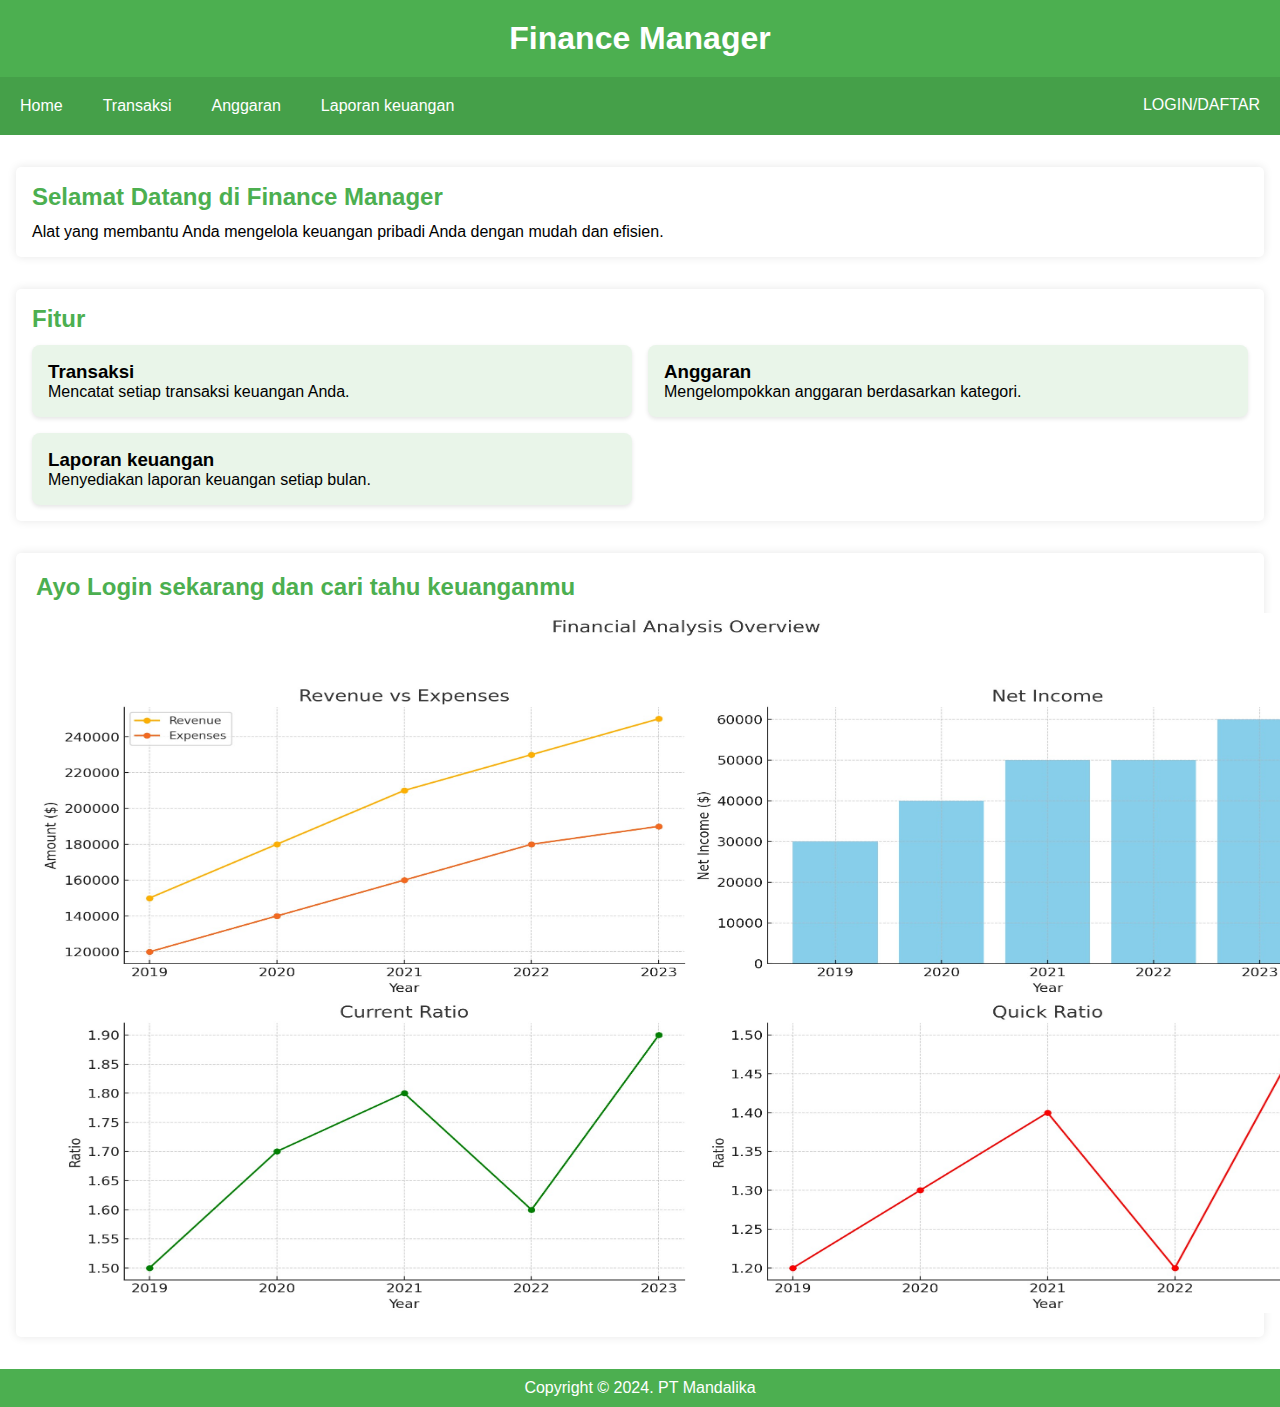
<file: index.html>
<!DOCTYPE html>
<html lang="en">
<head>
    <meta charset="UTF-8">
    <meta name="viewport" content="width=device-width, initial-scale=1.0">
    <title>Manajemen Keuangan Pribadi</title>
    <link rel="stylesheet" href="style.css">
</head>
<body>
    <header>
        <h1>Finance Manager</h1>
    </header>
    <nav>
        <ul>
            <li><a href="index.html">Home</a></li>
            <li><a href="transaksi.html">Transaksi</a></li>
            <li><a href="anggaran.html">Anggaran</a></li>
            <li><a href="laporan keuangan.html">Laporan keuangan</a></li>
            <br>
            <div class="container"><li><a href="login.html">LOGIN/DAFTAR</a></li></div>
        </ul>
    </nav>
    <section id="home">
        <h2>Selamat Datang di Finance Manager</h2>
        <p>Alat yang membantu Anda mengelola keuangan pribadi Anda dengan mudah dan efisien.</p>
    </section>
    <section id="features">
        <h2>Fitur</h2>
        <div class="features-grid">
            <div class="feature">
                <h3>Transaksi</h3>
                <p>Mencatat setiap transaksi keuangan Anda.</p>
            </div>
            <div class="feature">
                <h3>Anggaran</h3>
                <p>Mengelompokkan anggaran berdasarkan kategori.</p>
            </div>
            <div class="feature">
                <h3>Laporan keuangan</h3>
                <p>Menyediakan laporan keuangan setiap bulan.</p>
            </div>
        </div>
    </section>
    <section id="content">
        <h2><p>Ayo Login sekarang dan cari tahu keuanganmu</p></h2>
        
        <img src="analisis2.jpg" width="1300" height="700"
        
        </div>
    </section>
    <footer>
        <p>Copyright &copy; 2024. PT Mandalika</p>
    </footer>
</body>
</html>
</file>
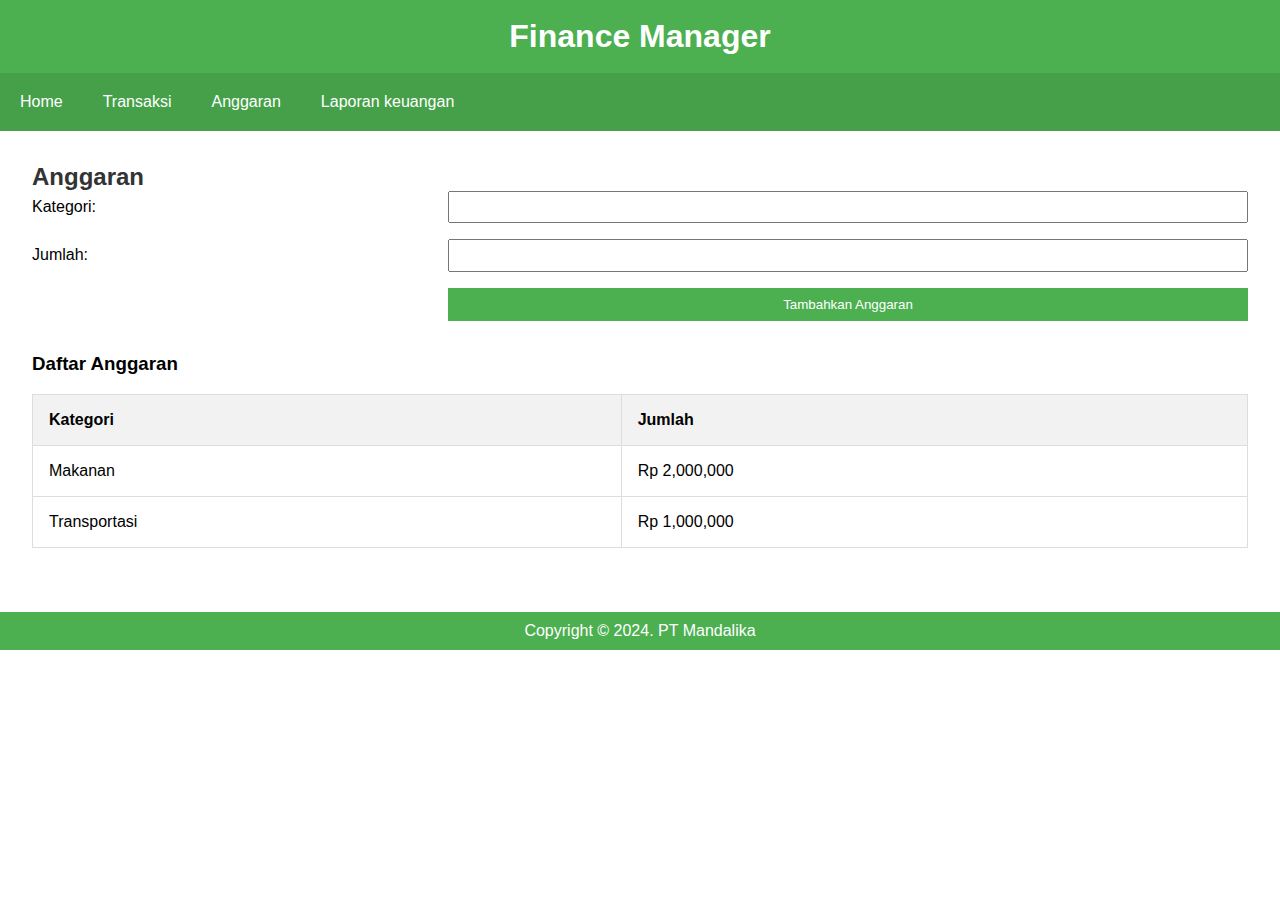
<file: anggaran.html>
<!DOCTYPE html>
<html lang="en">
<head>
    <meta charset="UTF-8">
    <meta name="viewport" content="width=device-width, initial-scale=1.0">
    <title>Anggaran - Manajemen Keuangan</title>
    <link rel="stylesheet" href="styles1.css">
</head>
<body>
    <header><BR>
        <h1>Finance Manager</h1>
        <BR>
        <nav>
            <ul>
                <li><a href="web pti kelompok.html">Home</a></li>
                <li><a href="transaksi.html">Transaksi</a></li>
                <li><a href="anggaran.html">Anggaran</a></li>
                <li><a href="laporan keuangan.html">Laporan keuangan</a></li>
            </ul>
        </nav>
    </header>
    <main>
        <h2>Anggaran</h2>
        <form id="budget-form">
            <label for="category">Kategori:</label>
            <input type="text" id="category" name="category" required>

            <label for="amount">Jumlah:</label>
            <input type="number" id="amount" name="amount" required>

            <button type="submit">Tambahkan Anggaran</button>
        </form>
        <section id="budget-list">
            <h3>Daftar Anggaran</h3>
            <table>
                <thead>
                    <tr>
                        <th>Kategori</th>
                        <th>Jumlah</th>
                    </tr>
                </thead>
                <tbody>
                    <tr>
                        <td>Makanan</td>
                        <td>Rp 2,000,000</td>
                    </tr>
                    <tr>
                        <td>Transportasi</td>
                        <td>Rp 1,000,000</td>
                    </tr>
                </tbody>
            </table>
        </section>
    </main>
    <footer>
        <p>Copyright &copy; 2024. PT Mandalika</p>
    </footer><br>
</body>
</html>
</file>
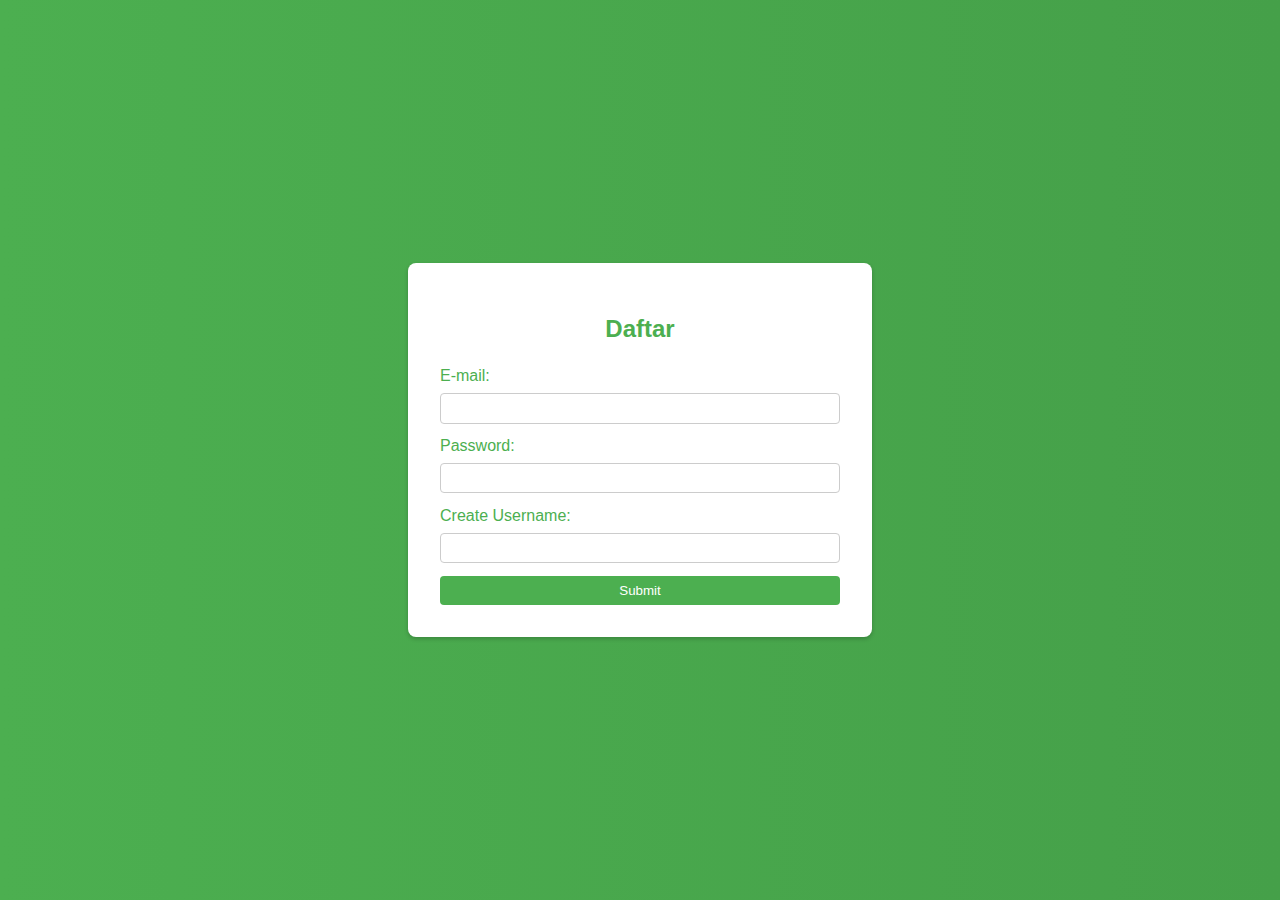
<file: Daftar.htmL>
<!DOCTYPE html>
<html lang="en">
<head>
    <meta charset="UTF-8">
    <meta name="viewport" content="width=device-width, initial-scale=1.0">
    <title>Daftar - Manajemen Keuangan</title>
    <link rel="stylesheet" href="Daftar.css">
</head>
<body>
    <div class="login-container">
        <h2>Daftar</h2>
        <form id="login-form">
            <label for="E-mail">E-mail:</label>
            <input type="text" id="E-mail" required>
            <label for="password">Password:</label>
            <input type="password" id="password" required>
            <label for="Create Username">Create Username:</label>
            <input type="Create Username" id="Create Username" required>
             <button type="submit">Submit</button>
        </form>
    </div>
</body>
</html>
</file>
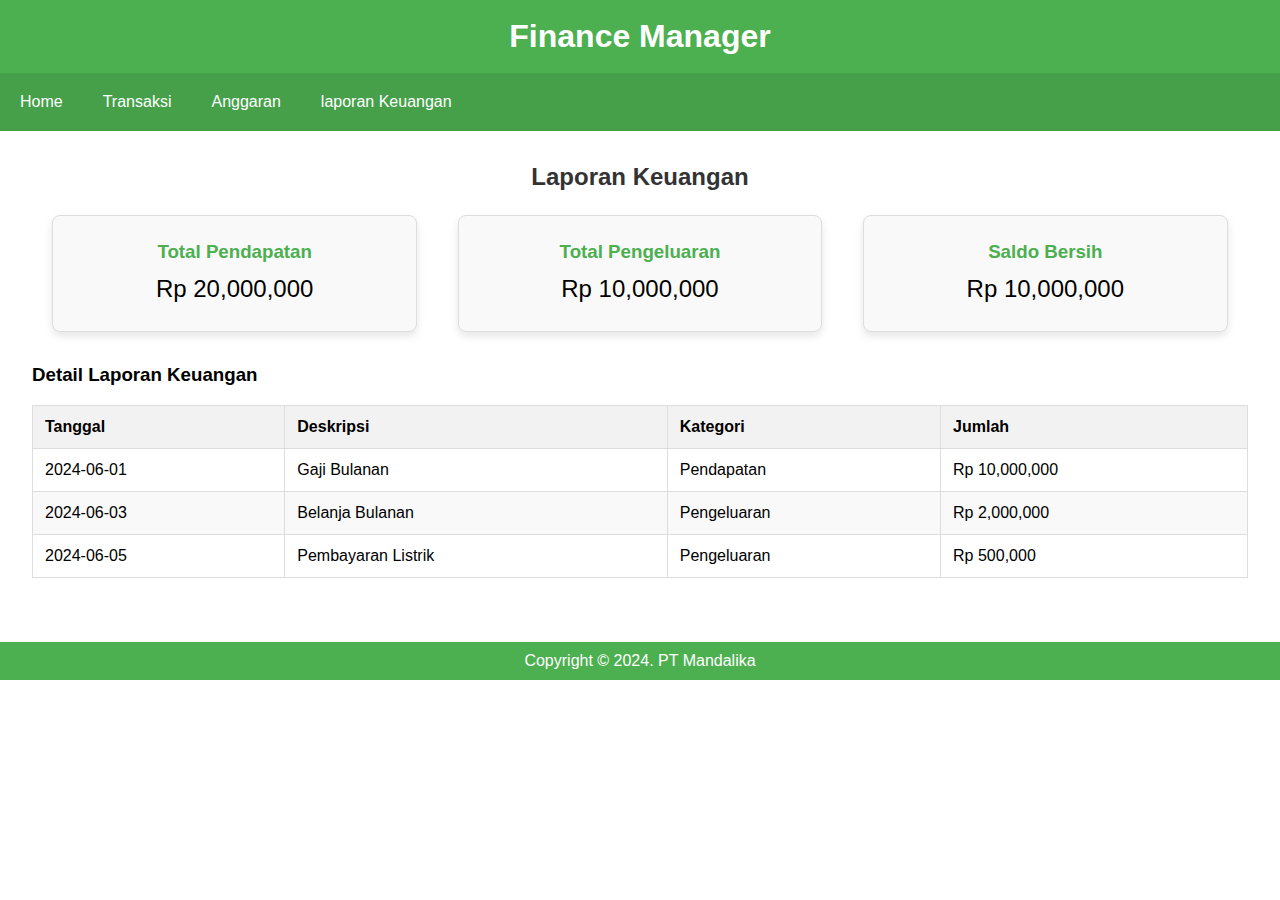
<file: laporan keuangan.html>
<!DOCTYPE html>
<html lang="en">
<head>
    <meta charset="UTF-8">
    <meta name="viewport" content="width=device-width, initial-scale=1.0">
    <title>Laporan Keuangan - Manajemen Keuangan</title>
    <link rel="stylesheet" href="styles2.css">
</head>
<body>
    <header><br>
        <h1>Finance Manager</h1>
        <br>
        <nav>
            <ul>
                <li><a href="web pti kelompok.html">Home</a></li>
                <li><a href="transaksi.html">Transaksi</a></li>
                <li><a href="anggaran.html">Anggaran</a></li>
                <li><a href="laporan keuangan.html">laporan Keuangan</a></li>
            </ul>
        </nav>
    </header>
    <main>
        <h2>Laporan Keuangan</h2>
        <section id="summary">
            <div class="card">
                <h3>Total Pendapatan</h3>
                <p>Rp 20,000,000</p>
            </div>
            <div class="card">
                <h3>Total Pengeluaran</h3>
                <p>Rp 10,000,000</p>
            </div>
            <div class="card">
                <h3>Saldo Bersih</h3>
                <p>Rp 10,000,000</p>
            </div>
        </section>
        <section id="report-details">
            <h3>Detail Laporan Keuangan</h3>
            <table>
                <thead>
                    <tr>
                        <th>Tanggal</th>
                        <th>Deskripsi</th>
                        <th>Kategori</th>
                        <th>Jumlah</th>
                    </tr>
                </thead>
                <tbody>
                    <tr>
                        <td>2024-06-01</td>
                        <td>Gaji Bulanan</td>
                        <td>Pendapatan</td>
                        <td>Rp 10,000,000</td>
                    </tr>
                    <tr>
                        <td>2024-06-03</td>
                        <td>Belanja Bulanan</td>
                        <td>Pengeluaran</td>
                        <td>Rp 2,000,000</td>
                    </tr>
                    <tr>
                        <td>2024-06-05</td>
                        <td>Pembayaran Listrik</td>
                        <td>Pengeluaran</td>
                        <td>Rp 500,000</td>
                    </tr>
                </tbody>
            </table>
        </section>
    </main>
    <footer>
        <p>Copyright &copy; 2024. PT Mandalika</p>
    </footer>
</body>
</html>
</file>
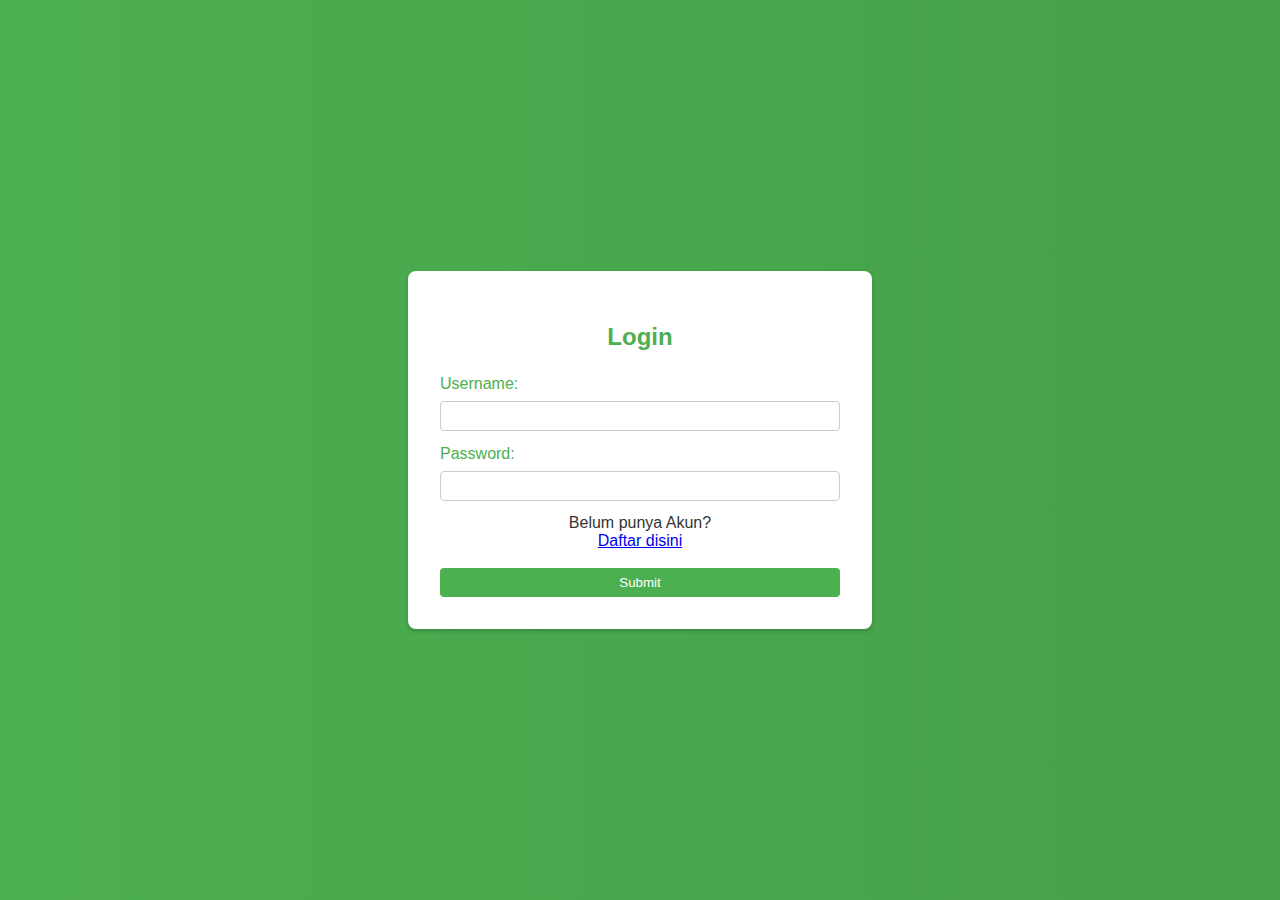
<file: login.html>
<!DOCTYPE html>
<html lang="en">
<head>
    <meta charset="UTF-8">
    <meta name="viewport" content="width=device-width, initial-scale=1.0">
    <title>Login - Manajemen Keuangan</title>
    <link rel="stylesheet" href="login.css">
</head>
<body>
    <div class="login-container">
        <h2>Login</h2>
        <form id="login-form">
            <label for="username">Username:</label>
            <input type="text" id="username" required>
            <label for="password">Password:</label>
            <input type="password" id="password" required>
            Belum punya Akun?
            <a href="Daftar.html">Daftar disini</a><BR>
             <button type="submit">Submit</button>
        </form>
    </div>
</body>
</html>
</file>
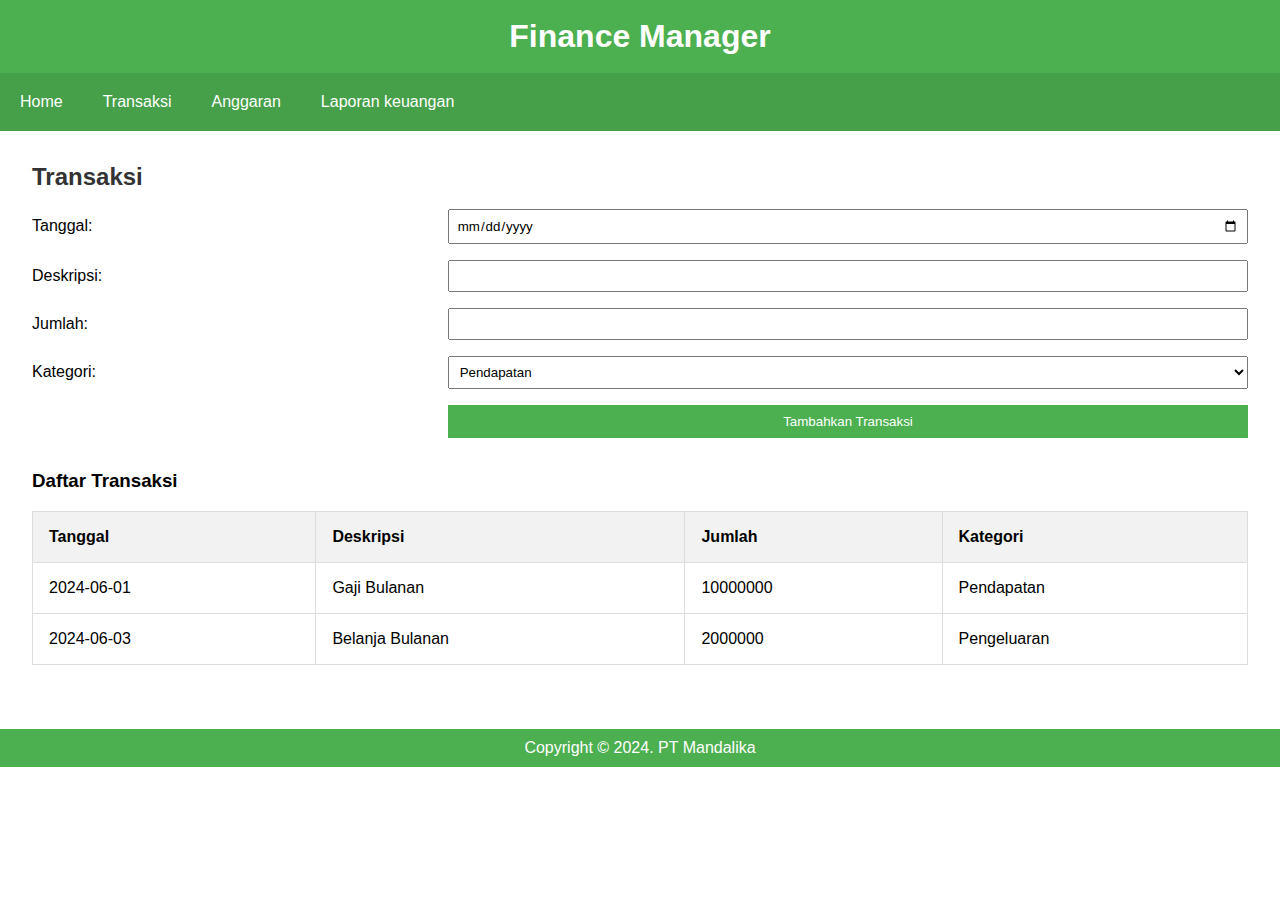
<file: transaksi.html>
<!DOCTYPE html>
<html lang="en">
<head>
    <meta charset="UTF-8">
    <meta name="viewport" content="width=device-width, initial-scale=1.0">
    <title>Transaksi - Manajemen Keuangan</title>
    <link rel="stylesheet" href="styles.css">
</head>
<body>
    <header><br>
        <h1>Finance Manager</h1>
        <br>
        <nav>
            <ul>
                <li><a href="web pti kelompok.html">Home</a></li>
                <li><a href="transaksi.html">Transaksi</a></li>
                <li><a href="anggaran.html">Anggaran</a></li>
                <li><a href="laporan keuangan.html">Laporan keuangan</a></li>
            </ul>
        </nav>
    </header>
    <main>
        <h2>Transaksi</h2>
        <br>
        <form id="transaction-form">
            <label for="date">Tanggal:</label>
            <input type="date" id="date" name="date" required>

            <label for="description">Deskripsi:</label>
            <input type="text" id="description" name="description" required>

            <label for="amount">Jumlah:</label>
            <input type="number" id="amount" name="amount" required>

            <label for="category">Kategori:</label>
            <select id="category" name="category" required>
                <option value="income">Pendapatan</option>
                <option value="expense">Pengeluaran</option>
            </select>

            <button type="submit">Tambahkan Transaksi</button>
        </form>
        <section id="transaction-list">
            <h3>Daftar Transaksi</h3>
                <table>
                    <thead>
                        <tr>
                            <th>Tanggal</th>
                            <th>Deskripsi</th>
                            <th>Jumlah</th>
                            <th>Kategori</th>
                        </tr>
                    </thead>
                    <tbody>
                        <tr>
                            <td>2024-06-01</td>
                            <td>Gaji Bulanan</td>
                            <td>10000000</td>
                            <td>Pendapatan</td>
                        </tr>
                        <tr>
                            <td>2024-06-03</td>
                            <td>Belanja Bulanan</td>
                            <td>2000000</td>
                            <td>Pengeluaran</td>
                        </tr>
                    </tbody>
                </table>
            </section>
        </main>
    <footer>
        <p>Copyright &copy; 2024. PT Mandalika</p>
    </footer>
</body>
</html>
</file>
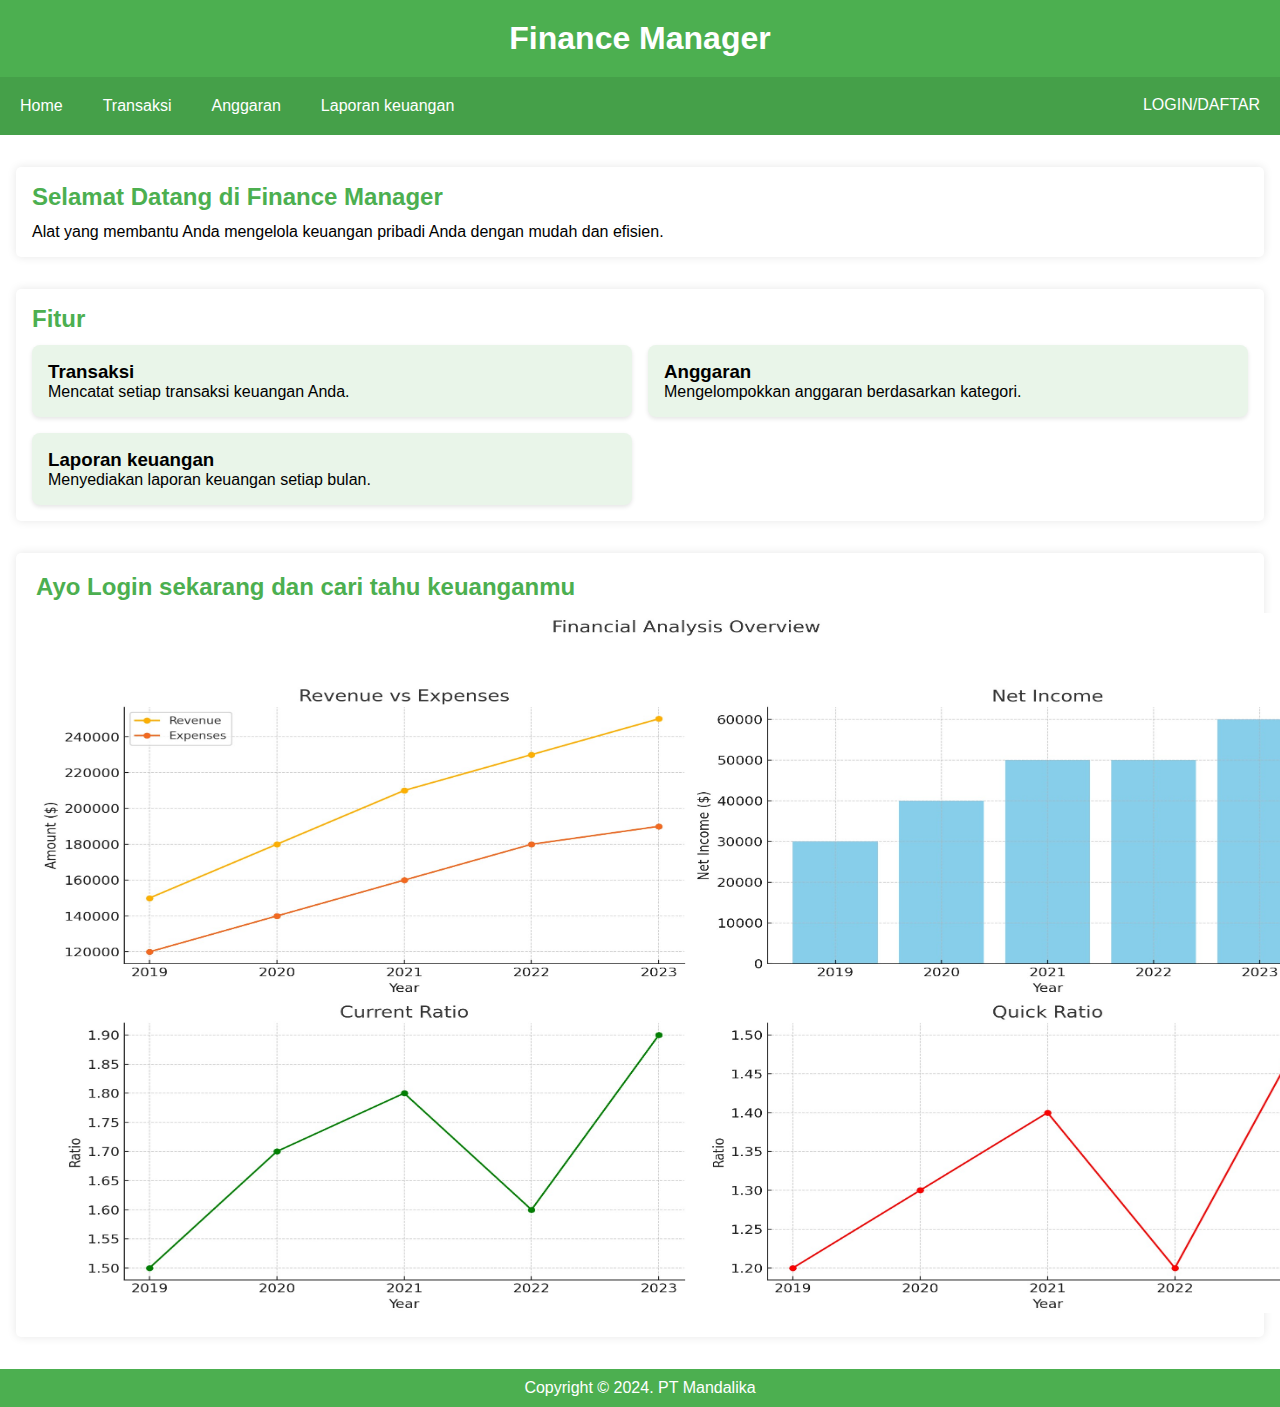
<file: web pti kelompok.html>
<!DOCTYPE html>
<html lang="en">
<head>
    <meta charset="UTF-8">
    <meta name="viewport" content="width=device-width, initial-scale=1.0">
    <title>Manajemen Keuangan Pribadi</title>
    <link rel="stylesheet" href="style.css">
</head>
<body>
    <header>
        <h1>Finance Manager</h1>
    </header>
    <nav>
        <ul>
            <li><a href="web pti kelompok.html">Home</a></li>
            <li><a href="transaksi.html">Transaksi</a></li>
            <li><a href="anggaran.html">Anggaran</a></li>
            <li><a href="laporan keuangan.html">Laporan keuangan</a></li>
            <br>
            <div class="container"><li><a href="login.html">LOGIN/DAFTAR</a></li></div>
        </ul>
    </nav>
    <section id="home">
        <h2>Selamat Datang di Finance Manager</h2>
        <p>Alat yang membantu Anda mengelola keuangan pribadi Anda dengan mudah dan efisien.</p>
    </section>
    <section id="features">
        <h2>Fitur</h2>
        <div class="features-grid">
            <div class="feature">
                <h3>Transaksi</h3>
                <p>Mencatat setiap transaksi keuangan Anda.</p>
            </div>
            <div class="feature">
                <h3>Anggaran</h3>
                <p>Mengelompokkan anggaran berdasarkan kategori.</p>
            </div>
            <div class="feature">
                <h3>Laporan keuangan</h3>
                <p>Menyediakan laporan keuangan setiap bulan.</p>
            </div>
        </div>
    </section>
    <section id="content">
        <h2><p>Ayo Login sekarang dan cari tahu keuanganmu</p></h2>
        
        <img src="analisis2.jpg" width="1300" height="700"
        
        </div>
    </section>
    <footer>
        <p>Copyright &copy; 2024. PT Mandalika</p>
    </footer>
</body>
</html>
</file>
<file: styles1.css>
* {
    font-family: Arial, sans-serif;
    margin: 0;
    padding: 0;
    box-sizing: border-box;
}

header {
    background-color: #4CAF50;
    color: #fff;
    text-align: center;
    padding: 0 0;
}

nav ul {
    list-style-type: none;
    background-color: #45a049;
    overflow: hidden;
}

nav ul li {
   float: left;
}

nav ul li a {
    display: block;
    padding: 20px;
    color: white;
    text-decoration: none;
}

main {
    padding: 2em;
}

h2 {
    color: #333;
}

form {
    display: grid;
    grid-template-columns: 1fr 2fr;
    gap: 1em;
    margin-bottom: 2em;
}

form label {
    grid-column: 1 / 2;
    align-self: center;
}

form input, form button {
    grid-column: 2 / 3;
    padding: 0.5em;
}

form button {
    padding: 0.7em;
    background-color: #4CAF50;
    color: white;
    border: none;
    cursor: pointer;
}

form button:hover {
    background-color: #45a049;
}

#budget-list {
    margin-top: 2em;
}

#budget-list h3 {
    margin-bottom: 1em;
}

table {
    width: 100%;
    border-collapse: collapse;
    margin-bottom: 2em;
}

table, th, td {
    border: 1px solid #ddd;
}

th, td {
    padding: 1em;
    text-align: left;
}

th {
    background-color: #f2f2f2;
}
footer {
    background-color: #4CAF50;
    color: #fff;
    text-align: center;
    padding: 10px 0;
}
</file>
<file: Daftar.css>
body {
    font-family: 'Arial', sans-serif;
    margin: 0;
    padding: 0;
    background: linear-gradient(to right, #4CAF50, #45a049);
    display: flex;
    justify-content: center;
    align-items: center;
    height: 100vh;
    color: white;
}

.login-container {
    background-color: white;
    padding: 2em;
    border-radius: 8px;
    box-shadow: 0 2px 4px rgba(0, 0, 0, 0.2);
    max-width: 400px;
    width: 100%;
    text-align: center;
    color: #333;
}

.login-container h2 {
    margin-bottom: 1em;
    color: #4CAF50;
}

form {
    display: flex;
    flex-direction: column;
}

form label {
    margin-bottom: 0.5em;
    text-align: left;
    color: #4CAF50;
}

form input {
    margin-bottom: 1em;
    padding: 0.5em;
    border: 1px solid #ccc;
    border-radius: 4px;
    box-sizing: border-box;
}

form button {
    padding: 0.5em;
    background-color: #4CAF50;
    color: white;
    border: none;
    border-radius: 4px;
    cursor: pointer;
    transition: background-color 0.3s;
}

form button:hover {
    background-color: #45a049;
}
</file>
<file: styles2.css>
* {
    font-family: Arial, sans-serif;
    margin: 0;
    padding: 0;
    box-sizing: border-box;
}

header {
    background-color: #4CAF50;
    color: #fff;
    text-align: center;
    padding: 0 0;
}

nav ul {
    list-style-type: none;
    background-color: #45a049;
    overflow: hidden;
}

nav ul li {
    float: left;
}

nav ul li a {
    display: block;
    padding: 20px;
    color: white;
    text-decoration: none;
}

main {
    padding: 2em;
}

h2 {
    color: #333;
    text-align: center;
    margin-bottom: 1em;
}

#summary {
    display: flex;
    justify-content: space-around;
    margin-bottom: 2em;
}

.card {
    background-color: #f9f9f9;
    border: 1px solid #ddd;
    border-radius: 8px;
    padding: 1em;
    text-align: center;
    width: 30%;
    box-shadow: 0 4px 8px rgba(0,0,0,0.1);
}

.card h3 {
    margin: 0.5em 0;
    color: #4CAF50;
}

.card p {
    font-size: 1.5em;
    margin: 0.5em 0;
}

#report-details {
    margin-top: 2em;
}

#report-details h3 {
    margin-bottom: 1em;
}

table {
    width: 100%;
    border-collapse: collapse;
    margin-bottom: 2em;
}

table, th, td {
    border: 1px solid #ddd;
}

th, td {
    padding: 0.75em;
    text-align: left;
}

th {
    background-color: #f2f2f2;
}

tbody tr:nth-child(even) {
    background-color: #f9f9f9;
}

footer {
    background-color: #4CAF50;
    color: #fff;
    text-align: center;
    padding: 10px 0;
}
</file>
<file: login.css>
body {
    font-family: 'Arial', sans-serif;
    margin: 0;
    padding: 0;
    background: linear-gradient(to right, #4CAF50, #45a049);
    display: flex;
    justify-content: center;
    align-items: center;
    height: 100vh;
    color: white;
}

.login-container {
    background-color: white;
    padding: 2em;
    border-radius: 8px;
    box-shadow: 0 2px 4px rgba(0, 0, 0, 0.2);
    max-width: 400px;
    width: 100%;
    text-align: center;
    color: #333;
}

.login-container h2 {
    margin-bottom: 1em;
    color: #4CAF50;
}

form {
    display: flex;
    flex-direction: column;
}

form label {
    margin-bottom: 0.5em;
    text-align: left;
    color: #4CAF50;
}

form input {
    margin-bottom: 1em;
    padding: 0.5em;
    border: 1px solid #ccc;
    border-radius: 4px;
    box-sizing: border-box;
}

form button {
    padding: 0.5em;
    background-color: #4CAF50;
    color: white;
    border: none;
    border-radius: 4px;
    cursor: pointer;
    transition: background-color 0.3s;
}

form button:hover {
    background-color: #45a049;
}
</file>
<file: styles.css>
* {
    font-family: Arial, sans-serif;
    margin: 0;
    padding: 0;
    box-sizing: border-box;
}

header {
    background-color: #4CAF50;
    color: #fff;
    text-align: center;
    padding: 0 0;
}

nav ul {
    list-style-type: none;
    background-color: #45a049;
    overflow: hidden;
}

nav ul li {
    float: left;
}

nav ul li a {
    display: block;
    padding: 20px;
    color: white;
    text-decoration: none;
}

main {
    padding: 2em;
}

h2 {
    color: #333;
}

form {
    display: grid;
    grid-template-columns: 1fr 2fr;
    gap: 1em;
    margin-bottom: 2em;
}

form label {
    grid-column: 1 / 2;
    align-self: center;
}

form input, form select, form button {
    grid-column: 2 / 3;
    padding: 0.5em;
}

form button {
    grid-column: 2 / 3;
    padding: 0.7em;
    background-color: #4CAF50;
    color: white;
    border: none;
    cursor: pointer;
}

form button:hover {
    background-color: #45a049;
}

#transaction-list {
    margin-top: 2em;
}

#transaction-list h3 {
    margin-bottom: 1em;
}
table {
    width: 100%;
    border-collapse: collapse;
    margin-bottom: 2rem;
}

table, th, td {
    border: 1px solid #ddd;
}

th, td {
    padding: 1em;
    text-align: left;
}

th {
    background-color: #f2f2f2;
}
footer {
    background-color: #4CAF50;
    color: #fff;
    text-align: center;
    padding: 10px 0;
}
</file>
<file: style.css>
/* Reset CSS */
* {
    font-family: Arial, sans-serif;
    margin: 0;
    padding: 0;
    box-sizing: border-box;
}

/* Styling Header */
header {
    background-color: #4cAF50;
    color: #fff;
    text-align: center;
    padding: 20px 0;
}

/* Styling Navigation */
nav ul {
    list-style-type: none;
    background-color: #45a049;
    overflow: hidden;
}

nav ul li {
    float: left;
}

nav ul li a {
    display: block;
    padding: 20px;
    text-decoration: none;
    color: #fff;
}

nav ul li a:hover {
    background-color: #555;
}

section {
    margin: 2em 1em;
    padding: 1em;
    background-color: white;
    border-radius: 5px;
    box-shadow: 0 0 10px rgba(0, 0, 0, 0.1);
}
.container {
    display: flex;
    justify-content: right;
    align-items: center;
    height: 20px;
}
section h2 {
    color: #4CAF50;
    margin-bottom: 0.5em;
}

.features-grid {
    display: grid;
    grid-template-columns: 1fr 1fr;
    gap: 1em;
}

.feature {
    background-color: #e9f5e9;
    padding: 1em;
    border-radius: 8px;
    box-shadow: 0 2px 4px rgba(0, 0, 0, 0.1);
}

/* Styling Content */
#content {
    padding: 20px;
}

/* Styling Footer */
footer {
    background-color: #4CAF50;
    color: #fff;
    text-align: center;
    padding: 10px 0;
}
</file>
